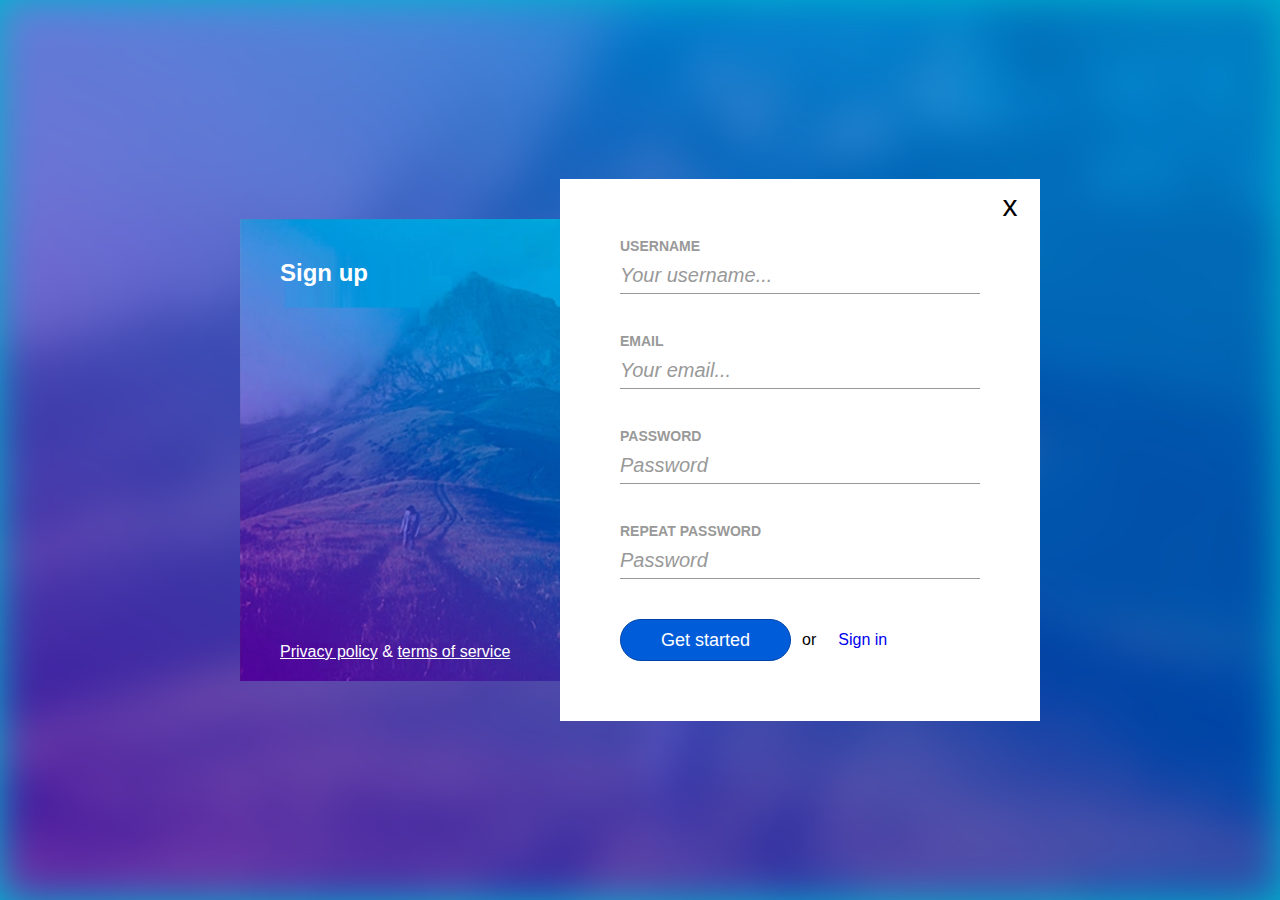
<file: index.html>
<!DOCTYPE html>
<html lang="en">

<head>
    <meta charset="UTF-8">
    <meta http-equiv="X-UA-Compatible" content="IE=edge">
    <meta name="viewport" content="width=device-width, initial-scale=1.0">
    <title>Sign up</title>
    <link rel="stylesheet" href="./css/main.css">
    <link rel="stylesheet" href="./css/form.css">
    <link rel="shortcut icon" href="./favicon.png" type="image/png">
</head>

<body>
    <div class="background"></div>
    <main class="container">
        <div class="left-column">
            <h2 class="main-title">Sign up</h2>
            <footer class="bottom-links">
                <a href="#">Privacy policy</a>
                <span>&</span>
                <a href="#">terms of service</a>
            </footer>
        </div>
        <div class="right-column">
            <div class="close">x</div>
            <form class="form">
                <div class="form-row">
                    <label for="username">Username</label>
                    <input id="username" type="text" placeholder="Your username..." required>
                </div>
                <div class="form-row">
                    <label for="email">Email</label>
                    <input id="email" type="email" placeholder="Your email..." required>
                </div>
                <div class="form-row">
                    <label for="pass">Password</label>
                    <input id="pass" type="password" placeholder="Password" required>
                </div>
                <div class="form-row">
                    <label for="repass">Repeat password</label>
                    <input id="repass" type="password" placeholder="Password" required>
                </div>
                <div class="form-row">
                    <button type="submit">Get started</button>
                    <span>or</span>
                    <a href="#">Sign in</a>
                </div>
            </form>
        </div>
    </main>
</body>

</html>
</file>
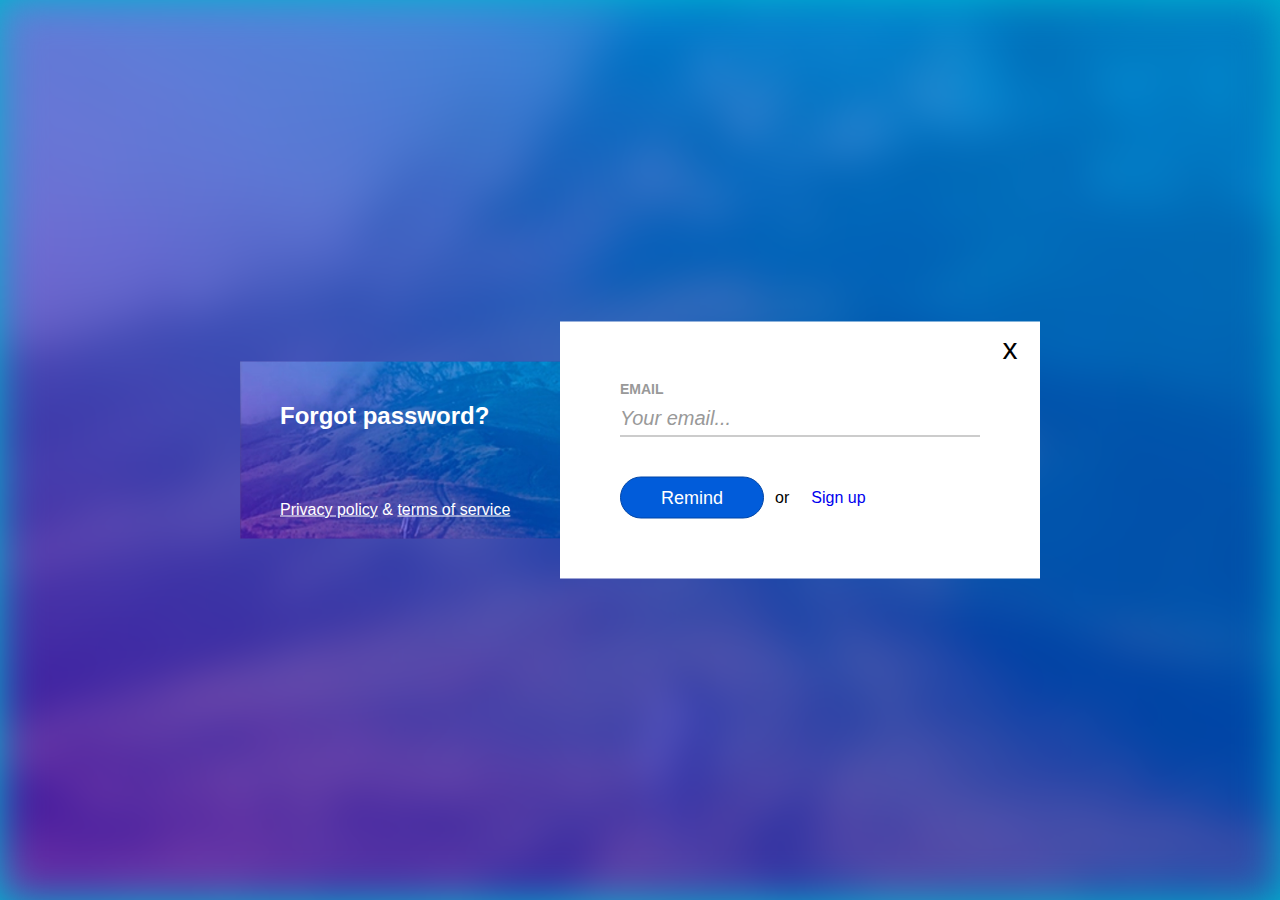
<file: forgot-password/index.html>
<!DOCTYPE html>
<html lang="en">

<head>
    <meta charset="UTF-8">
    <meta http-equiv="X-UA-Compatible" content="IE=edge">
    <meta name="viewport" content="width=device-width, initial-scale=1.0">
    <title>Forgot password?</title>
    <link rel="stylesheet" href="../css/main.css">
    <link rel="stylesheet" href="../css/form.css">
    <link rel="shortcut icon" href="../favicon.png" type="image/png">
</head>

<body>
    <div class="background"></div>
    <main class="container">
        <div class="left-column">
            <h2 class="main-title">Forgot password?</h2>
            <footer class="bottom-links">
                <a href="#">Privacy policy</a>
                <span>&</span>
                <a href="#">terms of service</a>
            </footer>
        </div>
        <div class="right-column">
            <div class="close">x</div>
            <form class="form">
                <div class="form-row">
                    <label for="email">Email</label>
                    <input id="email" type="email" placeholder="Your email..." required>
                </div>
                <div class="form-row">
                    <button type="submit">Remind</button>
                    <span>or</span>
                    <a href="../">Sign up</a>
                </div>
            </form>
        </div>
    </main>
</body>

</html>
</file>
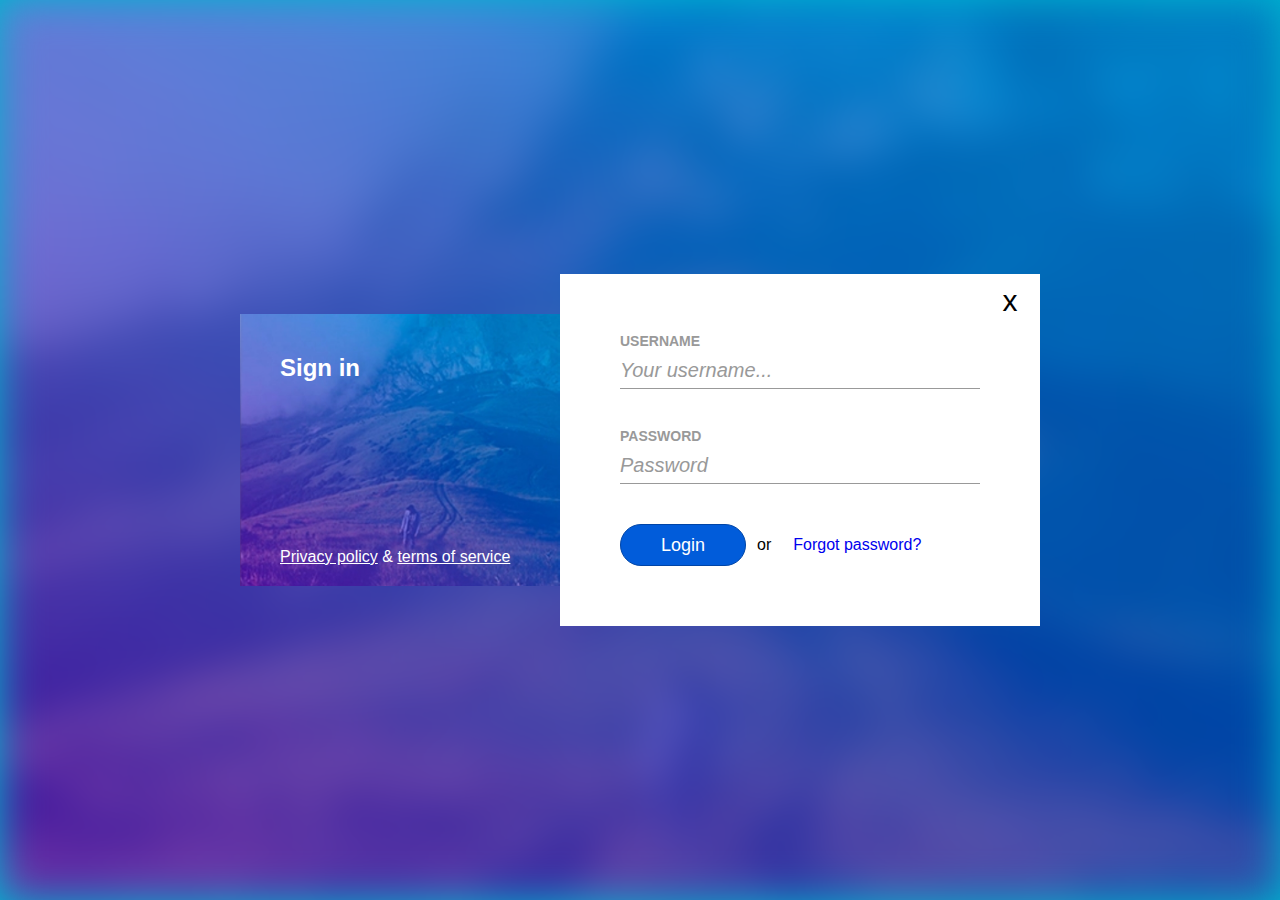
<file: sign-in/index.html>
<!DOCTYPE html>
<html lang="en">

<head>
    <meta charset="UTF-8">
    <meta http-equiv="X-UA-Compatible" content="IE=edge">
    <meta name="viewport" content="width=device-width, initial-scale=1.0">
    <title>Sign in</title>
    <link rel="stylesheet" href="../css/main.css">
    <link rel="stylesheet" href="../css/form.css">
    <link rel="shortcut icon" href="../favicon.png" type="image/png">
</head>

<body>
    <div class="background"></div>
    <main class="container">
        <div class="left-column">
            <h2 class="main-title">Sign in</h2>
            <footer class="bottom-links">
                <a href="#">Privacy policy</a>
                <span>&</span>
                <a href="#">terms of service</a>
            </footer>
        </div>
        <div class="right-column">
            <div class="close">x</div>
            <form class="form">
                <div class="form-row">
                    <label for="username">Username</label>
                    <input id="username" type="text" placeholder="Your username..." required>
                </div>
                <div class="form-row">
                    <label for="pass">Password</label>
                    <input id="pass" type="password" placeholder="Password" required>
                </div>
                <div class="form-row">
                    <button type="submit">Login</button>
                    <span>or</span>
                    <a href="../forgot-password/">Forgot password?</a>
                </div>
            </form>
        </div>
    </main>
</body>

</html>
</file>
<file: css/main.css>
body,
body * {
  margin: 0;
  padding: 0;
  vertical-align: top;
  box-sizing: border-box;
  font-family: 'Gill Sans', 'Gill Sans MT', Calibri, 'Trebuchet MS', sans-serif;
}

body {
  background-color: #00b4d0;
}

.background {
  background-image: url(../img/hill-big.jpg);
  background-repeat: no-repeat;
  background-size: cover;
  background-position: center;
  height: 100vh;
  filter: blur(20px);
}

.container {
  display: inline-block;
  width: 800px;
  position: absolute;
  top: 50%;
  left: 50%;
  transform: translate(-50%, -50%);
}

.left-column {
  width: 40%;
  float: left;
  padding: 40px;
  color: #fff;
  background-color: #4c46a5;
  background-image: url(../img/hill-big.jpg);
  background-repeat: no-repeat;
  background-size: cover;
  background-position: center;
  position: absolute;
  top: 40px;
  bottom: 40px;
}

.main-title {
}

.bottom-links {
  position: absolute;
  bottom: 20px;
  left: 40px;
  right: 40px;
}

.bottom-links > a {
  color: #fff;
}

.bottom-links > span {
}

.right-column {
  width: 60%;
  padding: 60px;
  float: right;
  background-color: #fff;
  position: relative;
}

.close {
  display: inline-block;
  width: 60px;
  height: 60px;
  text-align: center;
  font-size: 30px;
  line-height: 54px;
  position: absolute;
  top: 0;
  right: 0;
}

.form-row > span {
  float: left;
  padding: 11px;
  line-height: 20px;
}

.form-row > a {
  float: left;
  padding: 11px;
  text-decoration: none;
  line-height: 20px;
}
.form-row > a:hover {
  text-decoration: underline;
  color: red;
}
</file>
<file: css/form.css>
.form {
  display: inline-block;
  width: 100%;
}

.form-row {
  display: inline-block;
  width: 100%;
}
.form-row + .form-row {
  margin-top: 40px;
}

label {
  display: inline-block;
  width: 100%;
  color: #999;
  text-transform: uppercase;
  font-weight: bold;
  font-size: 14px;
  line-height: 15px;
}

input {
  display: inline-block;
  width: 100%;
  font-size: 20px;
  line-height: 1.8em;
  border: none;
  border-bottom: 1px solid #999;
}
::placeholder {
  color: #999;
  font-style: italic;
}
input:focus {
  background-color: yellow;
}
input:focus-visible {
  outline-color: red;
}

button {
  float: left;
  padding: 10px 40px;
  background-color: #015cda;
  border: 1px solid #0045a7;
  color: #fff;
  font-size: 18px;
  line-height: 20px;
  border-radius: 21px;
}
button:hover {
  background-color: #0c3c80;
  cursor: pointer;
}
</file>
